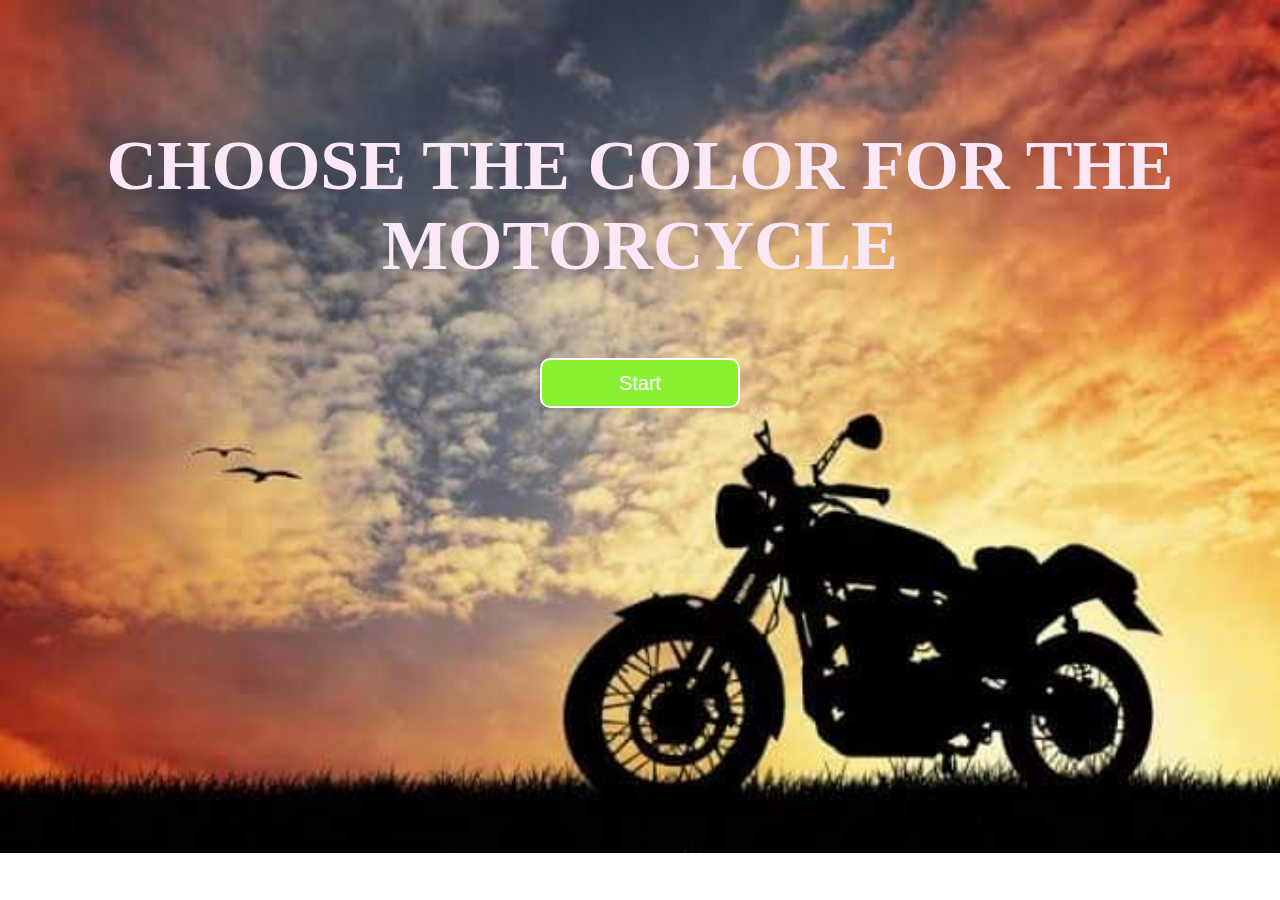
<file: index.html>
<!DOCTYPE html>	
<html>
<head>
	<meta http-equiv="CONTENT-TYPE" content="text/html; charset=UTF-8">
        <meta name="viewport" content="width=device-width, initial-scale=1.0">
        <link rel="stylesheet" href="style.css"/>
    </head>
	<body>
          <div class = "home">
           
           
              <br><br><br><br><br><br><br>
              <h1>CHOOSE THE COLOR FOR THE MOTORCYCLE</h1> 
          
                <br><br><br><br>
                <a href="motor.html"> <center> <input type="button" value="Start"></center></a></div>
        </div>
    </body>
    </html>
</file>
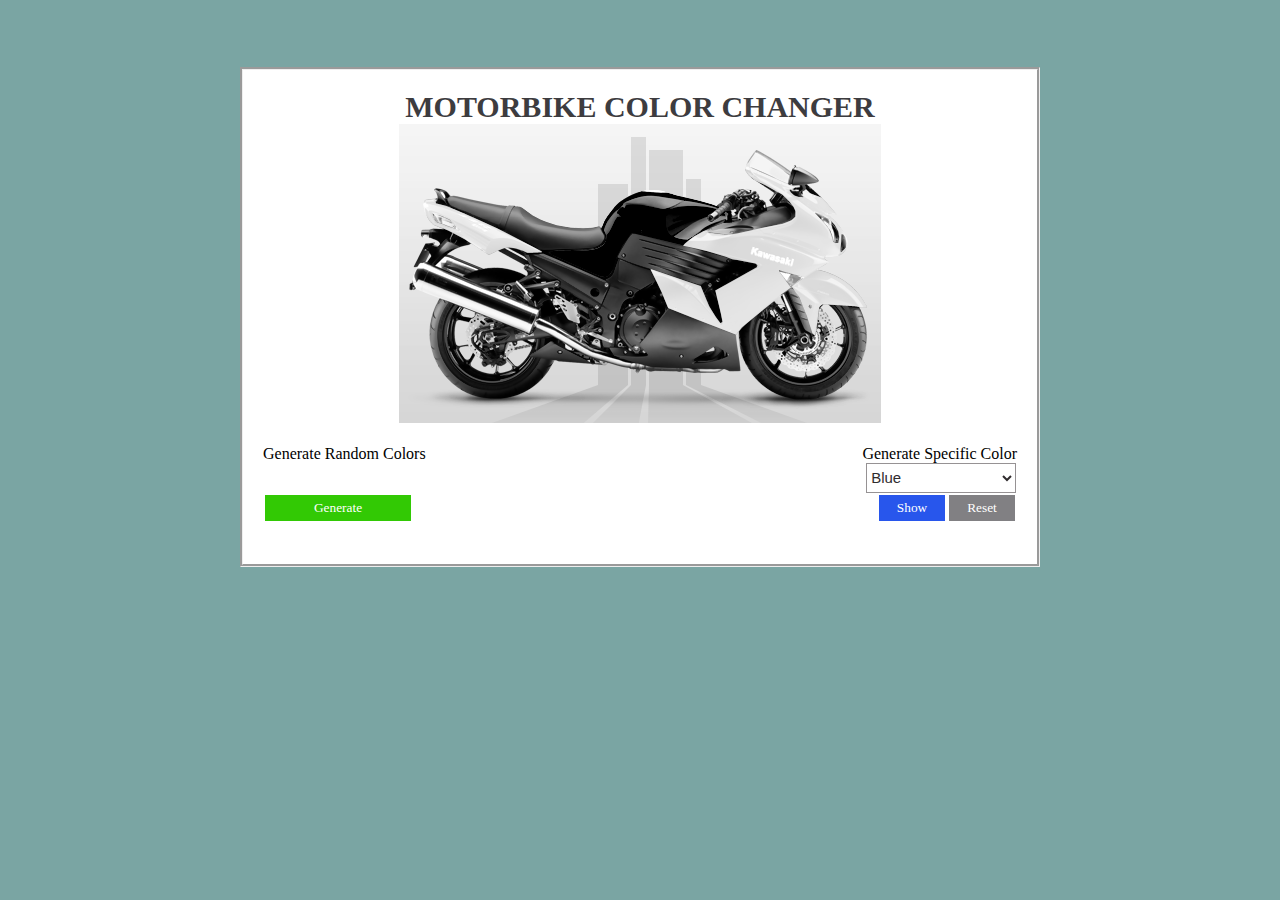
<file: motor.html>
<!DOCTYPE html>	
<html>
<head>
	
	<meta http-equiv="CONTENT-TYPE" content="text/html; charset=UTF-8">
        <meta name="viewport" content="width=device-width, initial-scale=1.0">
        <link rel="stylesheet" href="st.css"/>
    </head>
	<body>    
	<main>
        <div class="f" id="f">
            <br>
             <br>
             <br>
            <div class="fi">
                 <h1>MOTORBIKE COLOR CHANGER</h1>
            <h4><img src="pix.png" alt="" class id="bike"></h4>
            <br>
            <div class="click">
                <p style="float: left; color:black">Generate Random Colors</p>
                <p style="color black;">Generate Specific Color</p>
                <select id="picker" >
                    <option value='bl'>Blue</option>
                    <option value='gr'>Grey</option>
                    <option value='gre'>Green</option>
                    <option value='ye'>Yellow</option>
                    <option value='li'>Light Blue</option>
                    <option value='bla'>Black</option>
                </select> <br>
                <center>  <input type="button" onclick='go()'  value="Generate"/> 
            </center></div>
           <div class="r">

           <center> <input type="button" onclick='white()' value="Reset"> 
            </div>
            <div class="m">
                <input type="button" onclick='color()'  value="Show"/> </center> <br>
            </div>
            </div>
        </div>
        <script>
       
    function go(){
        var shuffle = Math.floor(Math.random() * 6);
        var chosen = document.getElementById("bike");
        chosen.style.backgroundColor = haroldcolor[shuffle];
}
function color(){
    var select = document.getElementById("picker").value;
    
    if (select == "bl")
    {
        document.getElementById("bike").style.backgroundColor = "blue";}
    else if (select == "gr")
    {
        document.getElementById("bike").style.backgroundColor = "grey";
    }
    else if (select == "gre")
    {
        document.getElementById("bike").style.backgroundColor = "green";
    }
    else if (select == "ye")
    {
        document.getElementById("bike").style.backgroundColor = "yellow";
    }
    else if (select == "li")
    {
        document.getElementById("bike").style.backgroundColor = "lightblue";
    }
    else if (select == "bla")
    {
        document.getElementById("bike").style.backgroundColor = "black";
    }
   
}

function white(){
    document.getElementById("bike").style.backgroundColor = "white";
}
var haroldcolor = ['blue','grey','green','yellow','lightblue','black'];
    var haroldcolorIndex = 0;
            </script>
        </main>
		
            
            </div>        
    
	</body>


</html>
</file>
<file: style.css>
* {
    margin: 0;
    padding: 0;
    box-sizing: border-box;
      }
  body {
      
      
      background-image: url(nn.jpeg);
    background-repeat: no-repeat;
    background-size: cover;
   

  }

 
  
  header {
    
    background-color: black;
    background-size:cover;
    
    background-image: url(sky.jpg);
    background-repeat: no-repeat;
    background-size: cover;
      
  }
  
  .home input{
align-items: center;
justify-content: center;
background-color:rgb(136, 241, 50);
    width:200px;
    height:50px;
    text-align:center;
    border:2px;
    border-style: solid;
    color:white;
    font-size: 20px;
    border-radius:10px;
  }
 
    .home h1{
      text-align: center;
      align-items: center;
     font-size:70px;
     color:rgb(250, 232, 247);
    
 

}

.home{
text-align: center;
  align-items: center;
  size:300px;

}
</file>
<file: st.css>
html{
    background-color: rgb(122, 165, 163);
}
*{
margin: 0;
padding: 0;
box-sizing: border-box;
background-color:white;
}

.f{
    background-color:rgb(122, 165, 163);}


.fi{
    height: 500px;
    max-width:800px;
    align-items: center;
    text-align: justify;
    padding: 20px;
    margin: 1% auto 0;
    font-size: 16px;
    border-style: groove; 
    float:center;
    background-color:white;
    
    
     
    }
    .fi input{
    max-height:30px;
    min-width:330px;  
    
    
    }
    .fi select{
      position: relative;
      border-style:solid;
      border-color: rgb(150, 146, 148);
      margin-left:80%; 
      width:150px;
     height:30px;
     align-items: center;
     align-self: center;
     background-color: unset;
     font-size:15px;
     color: rgb(48, 44, 46);

    }
    .f h1{
        font-size: 30px;
    text-align:center;
        color: rgb(61, 60, 63);
        
       
        
    
    }
    
    .f h4{
        font-size: 15px;
    text-align:center;
    color:white;
   
   
        
    
    }

    
    
    .fi input{
        height:30px;
        min-width:330px;
        font-family: "NoirRegular";
        color: white;
        border-color: white;
        border-style:solid;
        
       
        }
    
    .click input{
        align-items:left;
        float: left;
      justify-content:center;
    background-color:rgb(50, 201, 4);
      min-width:150px;
      height:40px;
      text-align:center;
      border:2px; 
      border-style: solid;
     
      color:white;
     
     
    }
    .r input{
        align-items:right;
        float: right;
      justify-content:center;
    background-color:rgb(129, 128, 131);
      min-width:70px;
      height:40px;
      text-align:center;
      border:2px; 
      border-style: solid;
     
      color:white;
      
    }

      .m input{
        align-items:right;
        float: right;
      justify-content:center;
    background-color:rgb(40, 86, 236);
      min-width:70px;
      height:40px;
      text-align:center;
      border:2px; 
      border-style: solid;
      color:white;
      
      }
      .click p{
          float: right;
      }
</file>
